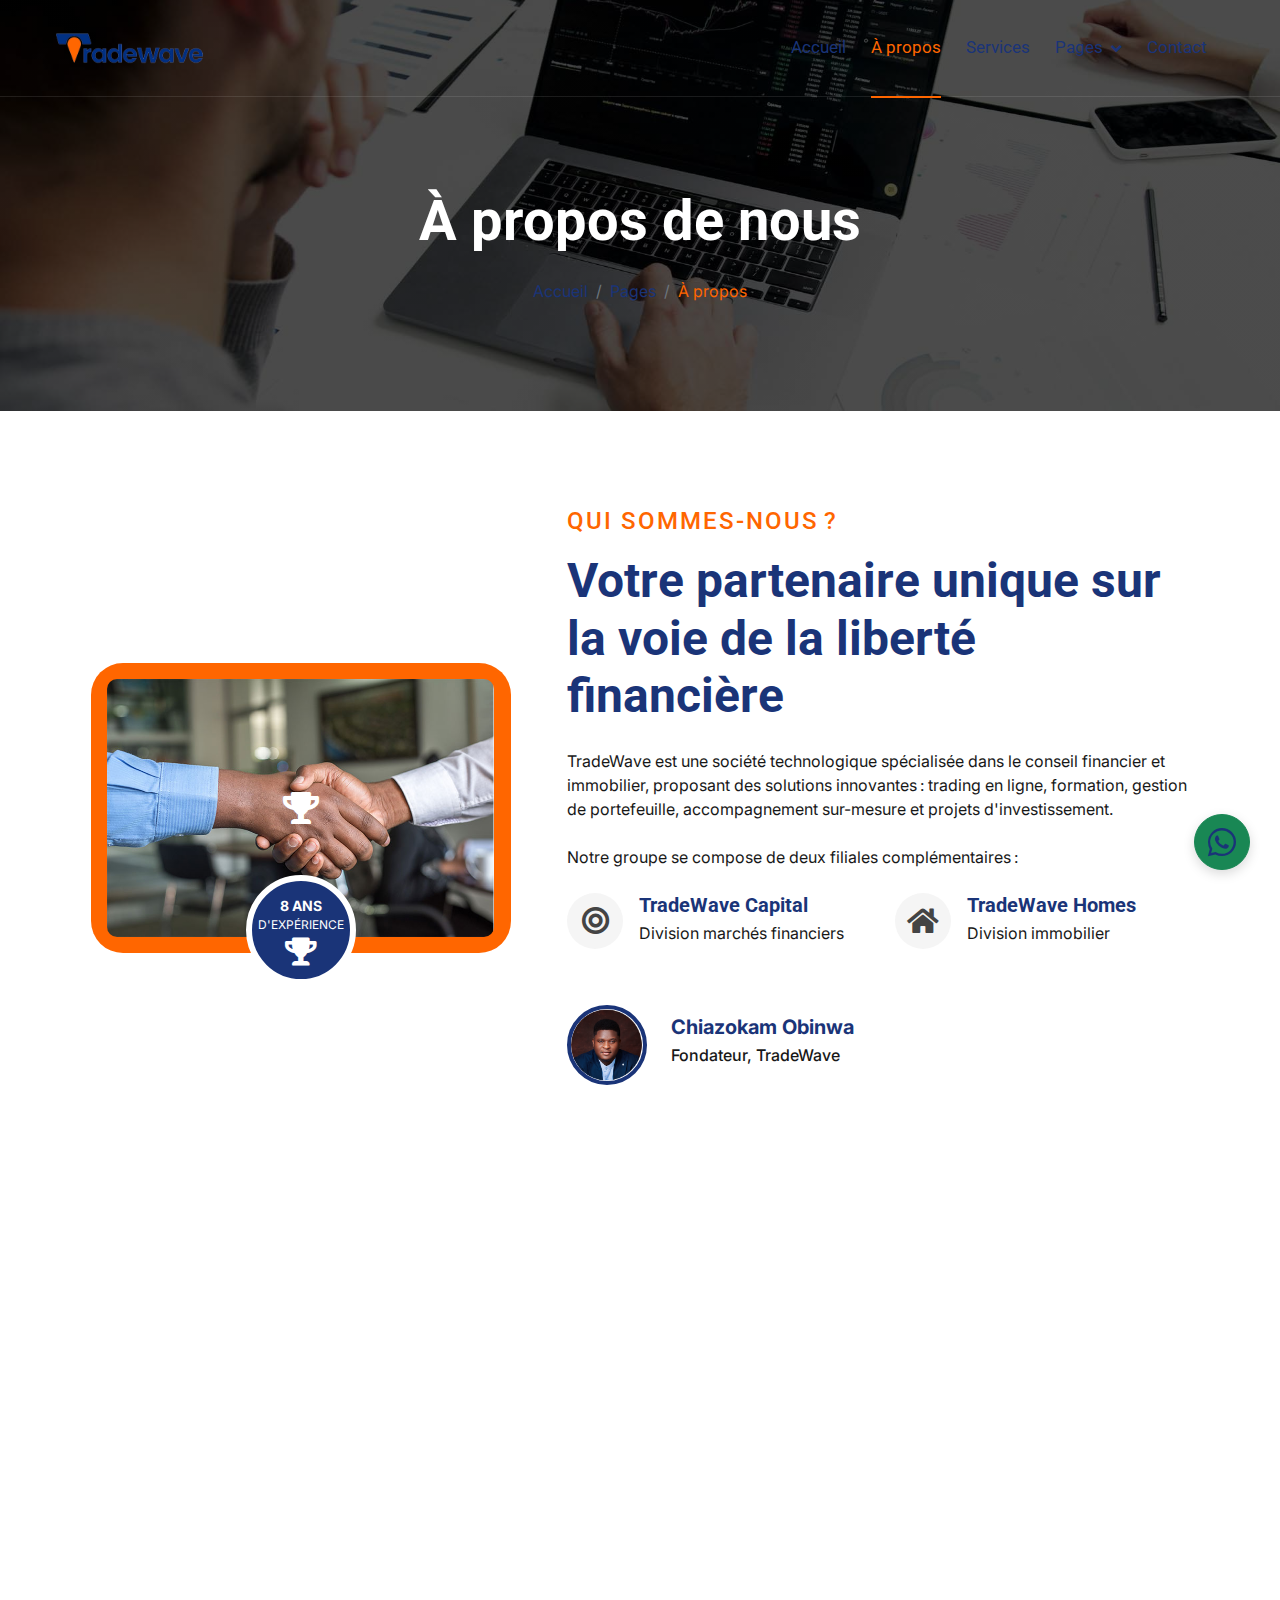
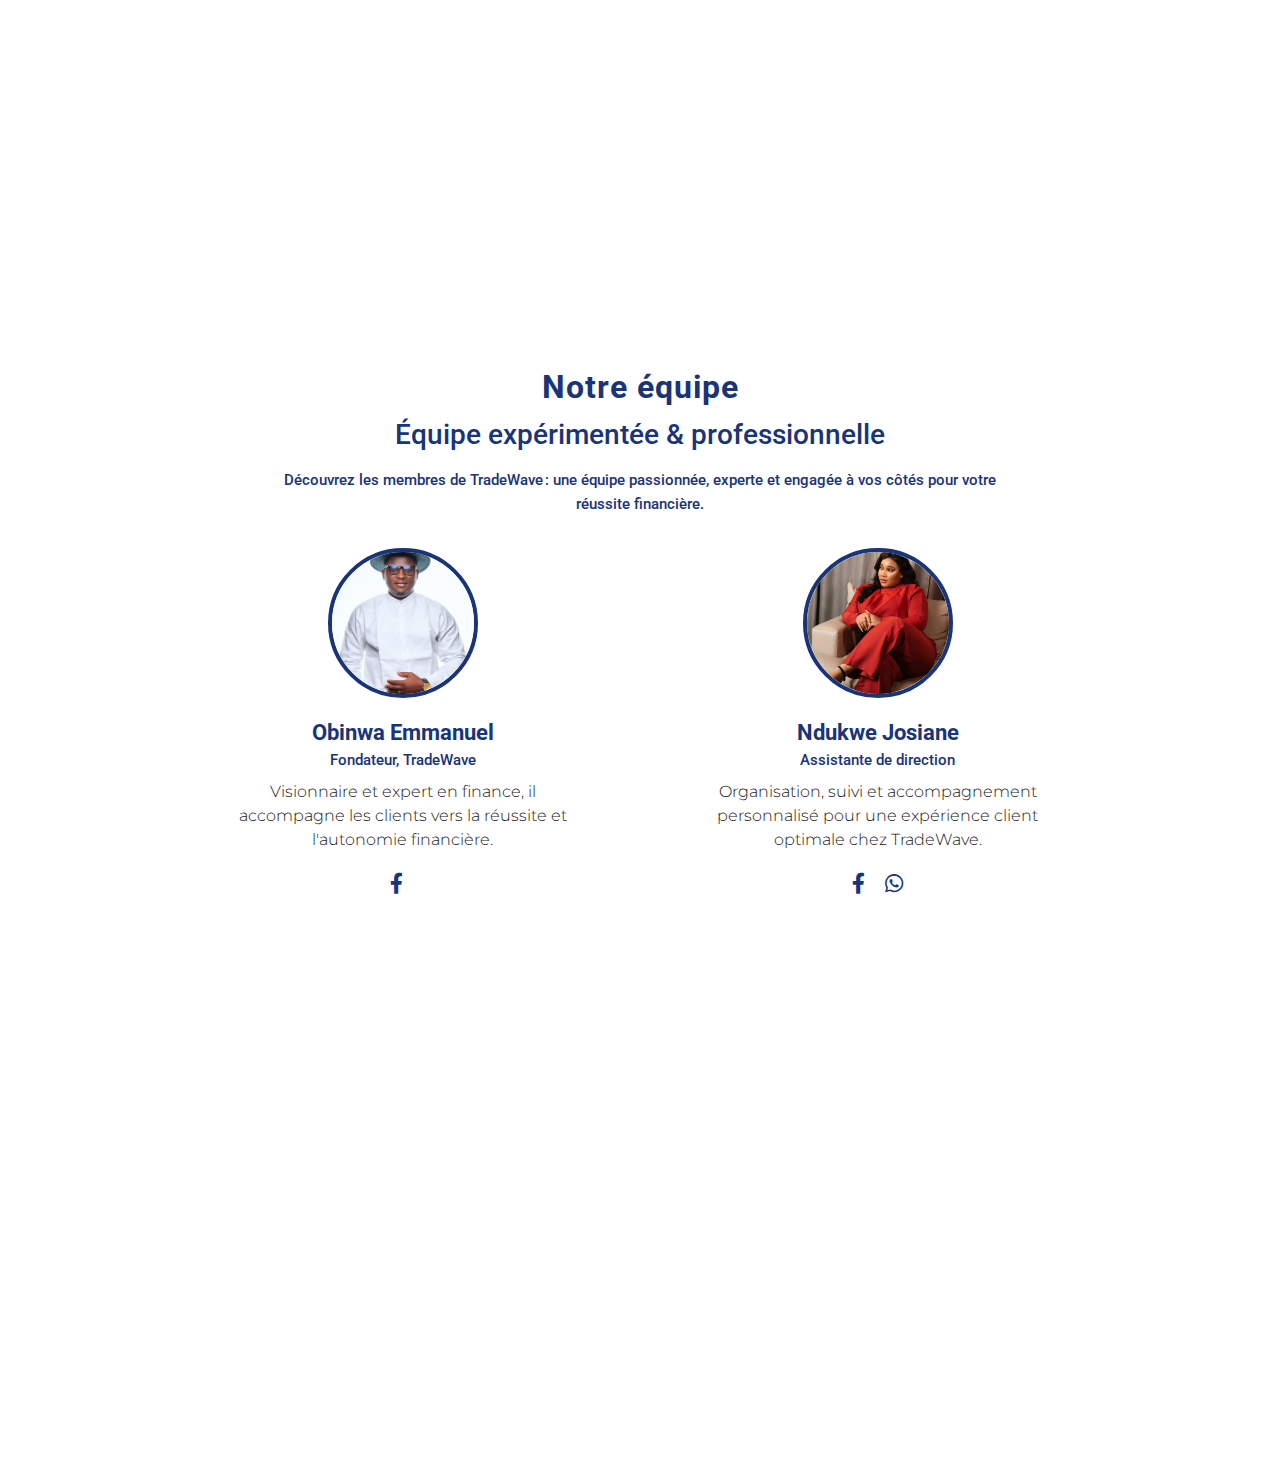
<file: about.html>
<!DOCTYPE html>
<html lang="fr">

    <head>
        <meta charset="utf-8">
        <title>À propos - TradeWave</title>
        <meta content="width=device-width, initial-scale=1.0" name="viewport">
        <meta content="" name="keywords">
        <meta content="" name="description">

        <!-- Google Web Fonts -->
        <link rel="preconnect" href="https://fonts.googleapis.com">
        <link rel="preconnect" href="https://fonts.gstatic.com" crossorigin>
        <link href="https://fonts.googleapis.com/css2?family=Inter:wght@100..900&family=Roboto:wght@400;500;700;900&display=swap" rel="stylesheet"> 

        <!-- Icon Font Stylesheet -->
        <link rel="stylesheet" href="https://use.fontawesome.com/releases/v5.15.4/css/all.css"/>
        <link href="https://cdn.jsdelivr.net/npm/bootstrap-icons@1.4.1/font/bootstrap-icons.css" rel="stylesheet">

        <!-- Libraries Stylesheet -->
        <link href="lib/animate/animate.min.css" rel="stylesheet">
        <link href="lib/lightbox/css/lightbox.min.css" rel="stylesheet">
        <link href="lib/owlcarousel/assets/owl.carousel.min.css" rel="stylesheet">


        <!-- Customized Bootstrap Stylesheet -->
        <link href="css/bootstrap.min.css" rel="stylesheet">

        <!-- Template Stylesheet -->
        <link href="css/style.css" rel="stylesheet">

        <link rel="icon" type="image/png" sizes="200x" href="img/favicon.png">
    </head>

    <body>

        <!-- Spinner Start -->
        <div id="spinner" class="show bg-white position-fixed translate-middle w-100 vh-100 top-50 start-50 d-flex align-items-center justify-content-center" style="z-index: 9999;">
            <div class="custom-loader">
                <svg width="64px" height="48px">
                    <polyline points="0.157 23.954, 14 23.954, 21.843 48, 43 0, 50 24, 64 24" id="back" />
                    <polyline points="0.157 23.954, 14 23.954, 21.843 48, 43 0, 50 24, 64 24" id="front" />
                </svg>
            </div>
        </div>
        <style>
            .custom-loader svg polyline {
                fill: none;
                stroke-width: 3;
                stroke-linecap: round;
                stroke-linejoin: round;
            }
            .custom-loader svg polyline#back {
                stroke: #ff4d5033;
            }
            .custom-loader svg polyline#front {
                stroke: #ff4d4f;
                stroke-dasharray: 48, 144;
                stroke-dashoffset: 192;
                animation: dash_682 1.4s linear infinite;
            }
            @keyframes dash_682 {
                72.5% { opacity: 0; }
                to { stroke-dashoffset: 0; }
            }
        </style>
        <!-- Spinner End -->


        <!-- Navbar & Hero Start -->
        <div class="container-fluid position-relative p-0">
            <nav class="navbar navbar-expand-lg navbar-light px-4 px-lg-5 py-3 py-lg-0">
                <a href="index.html" class="navbar-brand p-0">
                    <img src="img/log4.png" alt="Logo TradeWave" style="height:48px;">
                </a>
                <button class="navbar-toggler" type="button" data-bs-toggle="collapse" data-bs-target="#navbarCollapse">
                    <span class="fa fa-bars"></span>
                </button>
                <div class="collapse navbar-collapse" id="navbarCollapse">
                    <div class="navbar-nav ms-auto py-0">
                        <a href="index.html" class="nav-item nav-link">Accueil</a>
                        <a href="about.html" class="nav-item nav-link active">À propos</a>
                        <a href="service.html" class="nav-item nav-link">Services</a>
                        <div class="nav-item dropdown">
                            <a href="#" class="nav-link" data-bs-toggle="dropdown">
                                <span class="dropdown-toggle">Pages</span>
                            </a>
                            <div class="dropdown-menu m-0">
                                <a href="testimonial.html" class="dropdown-item">Témoignages</a>
                            </div>
                        </div>
                        <a href="contact.html" class="nav-item nav-link">Contact</a>
                    </div>
                </div>
            </nav>

            <!-- Header Start -->
            <div class="container-fluid bg-breadcrumb">
                <div class="container text-center py-5" style="max-width: 900px;">
                    <h4 class="text-white display-4 mb-4 wow fadeInDown" data-wow-delay="0.1s">À propos de nous</h4>
                    <ol class="breadcrumb d-flex justify-content-center mb-0 wow fadeInDown" data-wow-delay="0.3s">
                        <li class="breadcrumb-item"><a href="index.html">Accueil</a></li>
                        <li class="breadcrumb-item"><a href="#">Pages</a></li>
                        <li class="breadcrumb-item active text-primary">À propos</li>
                    </ol>    
                </div>
            </div>
            <!-- Header End -->
        </div>
        <!-- Navbar & Hero End -->


        <div class="container-fluid about py-5">
            <div class="container py-5">
                <div class="row g-5 align-items-center">
                    <div class="col-xl-5 wow fadeInLeft" data-wow-delay="0.2s">
                        <div class="position-relative">
                            <div style="background: #FF6600; border-radius: 32px; width: 100%; max-width: 420px; margin: auto; padding: 16px; position: relative;">
                                <img src="img/about_img01.jpg" class="img-fluid rounded" alt="Poignée de main TradeWave" style="border-radius: 24px;">
                                <div style="position: absolute; bottom: -32px; left: 50%; transform: translateX(-50%); background: #1A3478; color: #fff; border-radius: 50%; width: 110px; height: 110px; display: flex; flex-direction: column; align-items: center; justify-content: center; border: 6px solid #fff;">
                                    <span style="font-size: 14px; font-weight: 700;">8 ANS</span>
                                    <span style="font-size: 12px;">D'EXPÉRIENCE</span>
                                    <i class="fas fa-trophy" style="color: #FF6600; font-size: 28px; margin-top: 4px;"></i>
                                </div>
                                <span class="svg-coupe-center"><i class="fas fa-trophy"></i></span>
                            </div>
                        </div>
                    </div>
                    <div class="col-xl-7 wow fadeInRight" data-wow-delay="0.2s">
                        <h4 class="text-primary text-uppercase mb-3" style="letter-spacing: 2px;">Qui sommes-nous ?</h4>
                        <h1 class="display-5 mb-4 fw-bold">Votre partenaire unique sur la voie de la liberté financière</h1>
                        <p class="mb-4">TradeWave est une société technologique spécialisée dans le conseil financier et immobilier, proposant des solutions innovantes : trading en ligne, formation, gestion de portefeuille, accompagnement sur-mesure et projets d'investissement.</p>
                        <p class="mb-4">Notre groupe se compose de deux filiales complémentaires :</p>
                        <div class="row mb-4">
                            <div class="col-md-6 d-flex align-items-start mb-2">
                                <div class="bg-light rounded-circle d-flex align-items-center justify-content-center me-3" style="width:56px; height:56px;">
                                    <i class="fas fa-bullseye" style="color:#FF6600; font-size: 28px;"></i>
                                </div>
                                <div>
                                    <h5 class="mb-1 fw-bold">TradeWave Capital</h5>
                                    <p class="mb-0">Division marchés financiers</p>
                                </div>
                            </div>
                            <div class="col-md-6 d-flex align-items-start mb-2">
                                <div class="bg-light rounded-circle d-flex align-items-center justify-content-center me-3" style="width:56px; height:56px;">
                                    <i class="fas fa-home" style="color:#FF6600; font-size: 28px;"></i>
                                </div>
                                <div>
                                    <h5 class="mb-1 fw-bold">TradeWave Homes</h5>
                                    <p class="mb-0">Division immobilier</p>
                                </div>
                            </div>
                        <div class="d-flex align-items-center mt-5">
                            <img src="img/author_img.png" alt="Chiazokam Obinwa" class="rounded-circle" style="width: 80px; height: 80px; object-fit: cover; border: 4px solid #1A3478;">
                            <div class="ms-4">
                                <h5 class="mb-1 fw-bold" style="font-family: 'Inter', sans-serif;">Chiazokam Obinwa</h5>
                                <p class="mb-2" style="color: #1A3478; font-weight: 500;">Fondateur, TradeWave</p>
                            </div>
                        </div>
                </div>
            </div>
        </div>
        </div>
    </div>
        <!-- About End -->
 <!-- Features Start -->
 <div class="container-fluid feature pb-5">
    <div class="container pb-5">
        <div class="text-center mx-auto pb-5 wow fadeInUp" data-wow-delay="0.2s" style="max-width: 800px;">
            <h4 class="text-primary">Nos atouts</h4>
            <h1 class="display-5 mb-4">TradeWave : expertise, innovation et accompagnement</h1>
            <p class="mb-0">Notre équipe met à votre disposition des outils performants, une pédagogie accessible et un accompagnement personnalisé pour maximiser vos chances de réussite sur les marchés financiers.</p>
        </div>
        <div class="row g-4">
            <div class="col-md-6 col-lg-6 col-xl-3 wow fadeInUp" data-wow-delay="0.2s">
                <div class="feature-item p-4">
                    <div class="feature-icon p-4 mb-4">
                        <i class="fas fa-chart-line fa-4x text-primary"></i>
                    </div>
                    <h4>Expertise reconnue</h4>
                    <p class="mb-4">Des années d'expérience et des résultats concrets au service de votre réussite.</p>
                </div>
            </div>
            <div class="col-md-6 col-lg-6 col-xl-3 wow fadeInUp" data-wow-delay="0.4s">
                <div class="feature-item p-4">
                    <div class="feature-icon p-4 mb-4">
                        <i class="fas fa-university fa-4x text-primary"></i>
                    </div>
                    <h4>Sécurité & transparence</h4>
                    <p class="mb-4">Des méthodes éprouvées et une transparence totale sur nos stratégies et résultats.</p>
                </div>
            </div>
            <div class="col-md-6 col-lg-6 col-xl-3 wow fadeInUp" data-wow-delay="0.6s">
                <div class="feature-item p-4">
                    <div class="feature-icon p-4 mb-4">
                        <i class="fas fa-file-alt fa-4x text-primary"></i>
                    </div>
                    <h4>Pédagogie accessible</h4>
                    <p class="mb-4">Des contenus clairs, progressifs et adaptés à tous les niveaux.</p>
                </div>
            </div>
            <div class="col-md-6 col-lg-6 col-xl-3 wow fadeInUp" data-wow-delay="0.8s">
                <div class="feature-item p-4">
                    <div class="feature-icon p-4 mb-4">
                        <i class="fas fa-hand-holding-usd fa-4x text-primary"></i>
                    </div>
                    <h4>Accompagnement personnalisé</h4>
                    <p class="mb-4">Un suivi individuel pour vous aider à progresser et à atteindre vos objectifs.</p>
                </div>
            </div>
        </div>
    </div>
</div>
<!-- Features End -->
  <!-- Team Start -->
  <div class="py-5 team4">
    <div class="container">
        <div class="row justify-content-center mb-4">
            <div class="col-md-8 text-center">
                <h2 style="color:#ff6600;font-weight:700;letter-spacing:1px;margin-bottom:0.7rem;">Notre équipe</h2>
                <h3 class="mb-3">Équipe expérimentée & professionnelle</h3>
                <h6 class="subtitle">Découvrez les membres de TradeWave : une équipe passionnée, experte et engagée à vos côtés pour votre réussite financière.</h6>
        </div>
                    </div>
        <div class="row justify-content-center align-items-start text-center">
            <!-- Profil 1 -->
            <div class="col-lg-5 mb-4 d-flex flex-column align-items-center">
                <img src="img/pdg.jpg" alt="Chiazokam Obinwa" class="img-fluid rounded-circle mb-3" style="width:150px;height:150px;object-fit:cover;border:4px solid #1A3478;" />
                <h4 class="mt-2 mb-1" style="color:#1A3478;font-weight:700;"> Obinwa Emmanuel</h4>
                <h6 class="subtitle mb-2" style="color:#1A3478;">Fondateur, TradeWave</h6>
                <p class="mb-3" style="max-width:350px;margin:auto;">Visionnaire et expert en finance, il accompagne les clients vers la réussite et l'autonomie financière.</p>
                <ul class="list-inline mb-0">
                    <li class="list-inline-item">
                        <a href="https://www.facebook.com/profile.php?id=61577621305080" target="_blank" class="text-decoration-none d-block px-1" title="Facebook"><i class="fab fa-facebook-f"></i></a>
                    </li>
                    <li class="list-inline-item">
                    </li>
                </ul>
                    </div>
            <!-- Profil 2 -->
            <div class="col-lg-5 mb-4 d-flex flex-column align-items-center">
                <img src="img/assistante.jpg" alt="Assistante de direction" class="img-fluid rounded-circle mb-3" style="width:150px;height:150px;object-fit:cover;border:4px solid #1A3478;" />
                <h4 class="mt-2 mb-1" style="color:#1A3478;font-weight:700;">Ndukwe Josiane</h4>
                <h6 class="subtitle mb-2" style="color:#1A3478;">Assistante de direction</h6>
                <p class="mb-3" style="max-width:350px;margin:auto;">Organisation, suivi et accompagnement personnalisé pour une expérience client optimale chez TradeWave.</p>
                <ul class="list-inline mb-0">
                    <li class="list-inline-item">
                        <a href="https://www.facebook.com/profile.php?id=61577621305080" target="_blank" class="text-decoration-none d-block px-1" title="Facebook"><i class="fab fa-facebook-f"></i></a>
                    </li>
                    <li class="list-inline-item">
                        <a href="https://wa.me/237683135644" target="_blank" class="text-decoration-none d-block px-1" title="WhatsApp"><i class="fab fa-whatsapp"></i></a>
                    </li>
                </ul>
                    </div>
                </div>
            </div>
                    </div>
<style>
@import url('https://fonts.googleapis.com/css?family=Montserrat:300,500');
.team4 {
    font-family: "Montserrat", sans-serif;
    color: #8d97ad;
    font-weight: 300;
}
.team4 h1, .team4 h2, .team4 h3, .team4 h4, .team4 h5, .team4 h6 {
    color: #1A3478;
}
.team4 .font-weight-medium {
    font-weight: 500;
}
.team4 h5, .team4 h4 {
    line-height: 22px;
    font-size: 22px;
}
.team4 .subtitle {
    color: #8d97ad;
    line-height: 24px;
    font-size: 15px;
}
.team4 ul li a {
    color: #1A3478;
    padding-right: 15px;
    transition: 0.1s ease-in;
    font-size: 1.3rem;
}
.team4 ul li a:hover {
    transform: translate3d(0px, -5px, 0px);
    color: #ff4d4f;
}
</style>
<!-- Team End -->

         <!-- Footer Start -->
         <div class="container-fluid footer py-5 wow fadeIn" data-wow-delay="0.2s">
            <div class="container py-5 border-start-0 border-end-0" style="border: 1px solid; border-color: rgb(255, 255, 255, 0.08);">
                <div class="row g-5">
                    <div class="col-md-6 col-lg-6 col-xl-4">
                        <div class="footer-item">
                            <a href="index.html" class="p-0">
                                <img src="img/log4.png" alt="Logo TradeWave" style="height:48px;">
                            </a>
                            <p class="mb-4">TradeWave, votre partenaire pour investir et progresser sur les marchés financiers. Rejoignez notre communauté et bénéficiez d'un accompagnement sur-mesure.</p>
                            <div class="d-flex">
                                <a href="#" class="bg-primary d-flex rounded align-items-center py-2 px-3 me-2">
                                    <i class="fas fa-apple-alt text-white"></i>
                                    <div class="ms-3">
                                        <small class="text-white">Disponible sur</small>
                                        <h6 class="text-white">App Store</h6>
                                    </div>
                                </a>
                                <a href="#" class="bg-dark d-flex rounded align-items-center py-2 px-3 ms-2">
                                    <i class="fas fa-play text-primary"></i>
                                    <div class="ms-3">
                                        <small class="text-white">Disponible sur</small>
                                        <h6 class="text-white">Google Play</h6>
                                    </div>
                                </a>
                            </div>
                        </div>
                    </div>
                    <div class="col-md-6 col-lg-6 col-xl-2 ">
                        <div class="footer-item">            
                            <h4 class="mb-4">Liens rapides</h4>
                            <a href="about.html" class="text-black"><i class="fas fa-angle-right me-2"></i> À propos</a>
                            <a href="service.html" class="text-black"><i class="fas fa-angle-right me-2"></i> Services</a>
                            <a href="FAQ.html" class="text-black"><i class="fas fa-angle-right me-2"></i> Faq</a>
                            <a href="contact.html" class="text-black"><i class="fas fa-angle-right me-2"></i> Contact</a>
                        </div>
                    </div>
                    <div class="col-md-6 col-lg-6 col-xl-3">
                        <div class="footer-item"></div>
                        <h4 class="mb-4">Support</h4>
                        <div class="d-flex align-items-center">
                            <p class="text-black mb-0">Politique de confidentialité</p>
                        </div><br>
                        <div class="d-flex align-items-center">
                            <p class="text-black mb-0">Conditions générales</p>
                        </div><br>
                        <div class="d-flex align-items-center">
                            <p class="text-black mb-0">Mentions légales</p>
                        </div><br>
                        <div class="d-flex align-items-center mb-4">
                            <p class="text-black mb-0">FAQ</p>
                        </div>
                        <div class="d-flex align-items-center mb-4">
                            <p class="text-black mb-0">Aide</p>
                        </div>
                    </div>
                    <div class="col-md-6 col-lg-6 col-xl-3">
                        <div class="footer-item">
                            <h4 class="mb-4">Contact</h4>
                            <div class="d-flex align-items-center">
                                <i class="fas fa-map-marker-alt text-primary me-3"></i>
                                <p class="text-black mb-0">Cameroun, Limbe</p>
                            </div>
                            <div class="d-flex align-items-center">
                                <i class="fas fa-envelope text-primary me-3"></i>
                                <p class="text-black mb-0">tradewave10@gmail.com</p>
                            </div>
                            <div class="d-flex align-items-center">
                                <i class="fa fa-phone-alt text-primary me-3"></i>
                                <p class="text-black mb-0">(+237) 683 13 56 44</p>
                            </div>
                            <div class="d-flex align-items-center mb-4">
                                <i class="fab fa-firefox-browser text-primary me-3"></i>
                                <p class="text-black mb-0">www.tradewave.com</p>
                            </div>
                            <div class="d-flex">
                                <a href="https://www.facebook.com/profile.php?id=61577621305080" class="btn btn-primary btn-sm-square rounded-circle me-3" target="_blank"><i class="fab fa-facebook-f text-white"></i></a>
                                <a href="https://wa.me/237683135644" class="btn btn-primary btn-sm-square rounded-circle me-3" target="_blank"><i class="fab fa-whatsapp text-white"></i></a>
                            </div>
                        </div>
                    </div>
                </div>
            </div>
        </div>
        <!-- Footer End -->
        <!-- Bouton WhatsApp flottant -->
        <a href="https://wa.me/237683135644" target="_blank" class="btn btn-success btn-lg-square rounded-circle whatsapp-float" style="position: fixed; bottom: 30px; right: 30px; z-index: 9999; box-shadow: 0 4px 12px rgba(0,0,0,0.15);">
            <i class="fab fa-whatsapp" style="font-size: 2rem;"></i>
        </a>
        <!-- CSS additionnel si besoin -->
        <style>
        .whatsapp-float:hover {
            background: #25d366 !important;
            color: #fff !important;
            transform: scale(1.08);
            transition: all 0.2s;
        }
        </style>

        
        <!-- JavaScript Libraries -->
        <script src="https://ajax.googleapis.com/ajax/libs/jquery/3.6.4/jquery.min.js"></script>
        <script src="https://cdn.jsdelivr.net/npm/bootstrap@5.0.0/dist/js/bootstrap.bundle.min.js"></script>
        <script src="lib/wow/wow.min.js"></script>
        <script src="lib/easing/easing.min.js"></script>
        <script src="lib/waypoints/waypoints.min.js"></script>
        <script src="lib/counterup/counterup.min.js"></script>
        <script src="lib/lightbox/js/lightbox.min.js"></script>
        <script src="lib/owlcarousel/owl.carousel.min.js"></script>
        

        <!-- Template Javascript -->
        <script src="js/main.js"></script>
    </body>

</html>
</file>
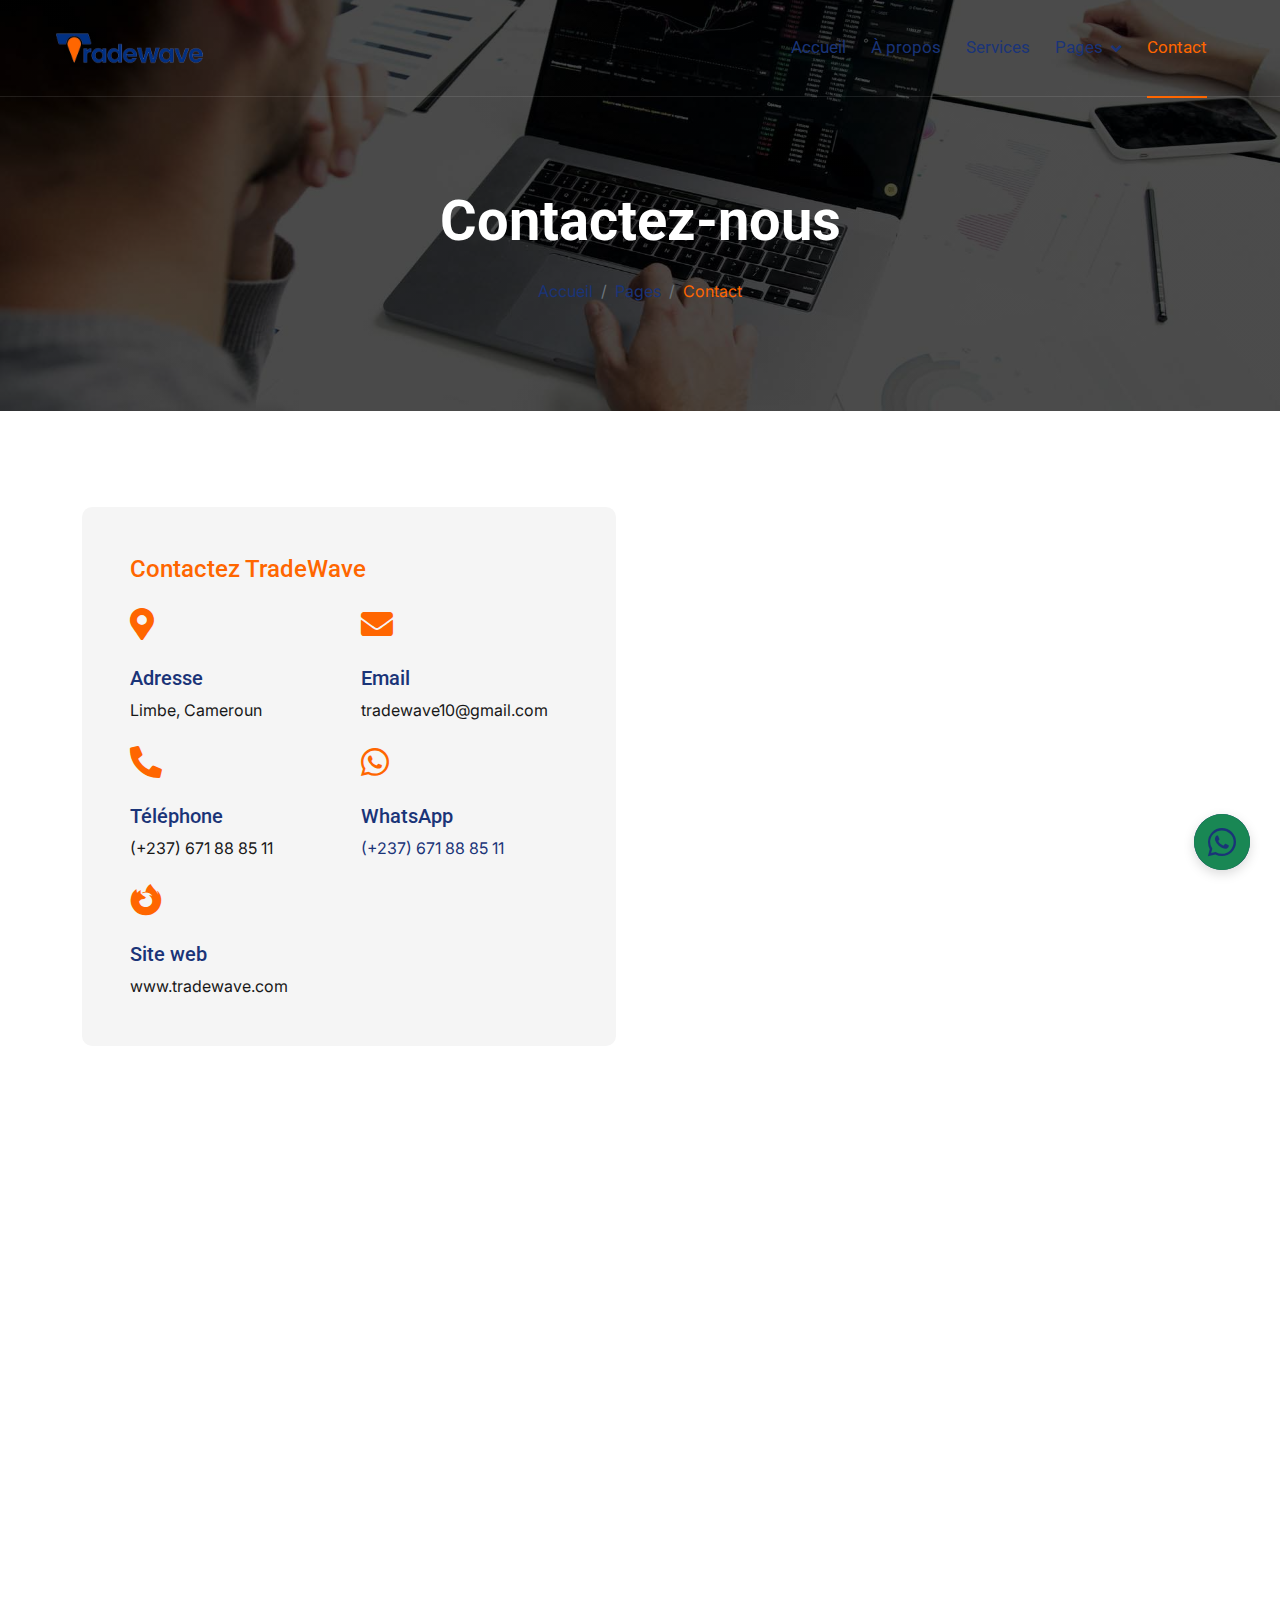
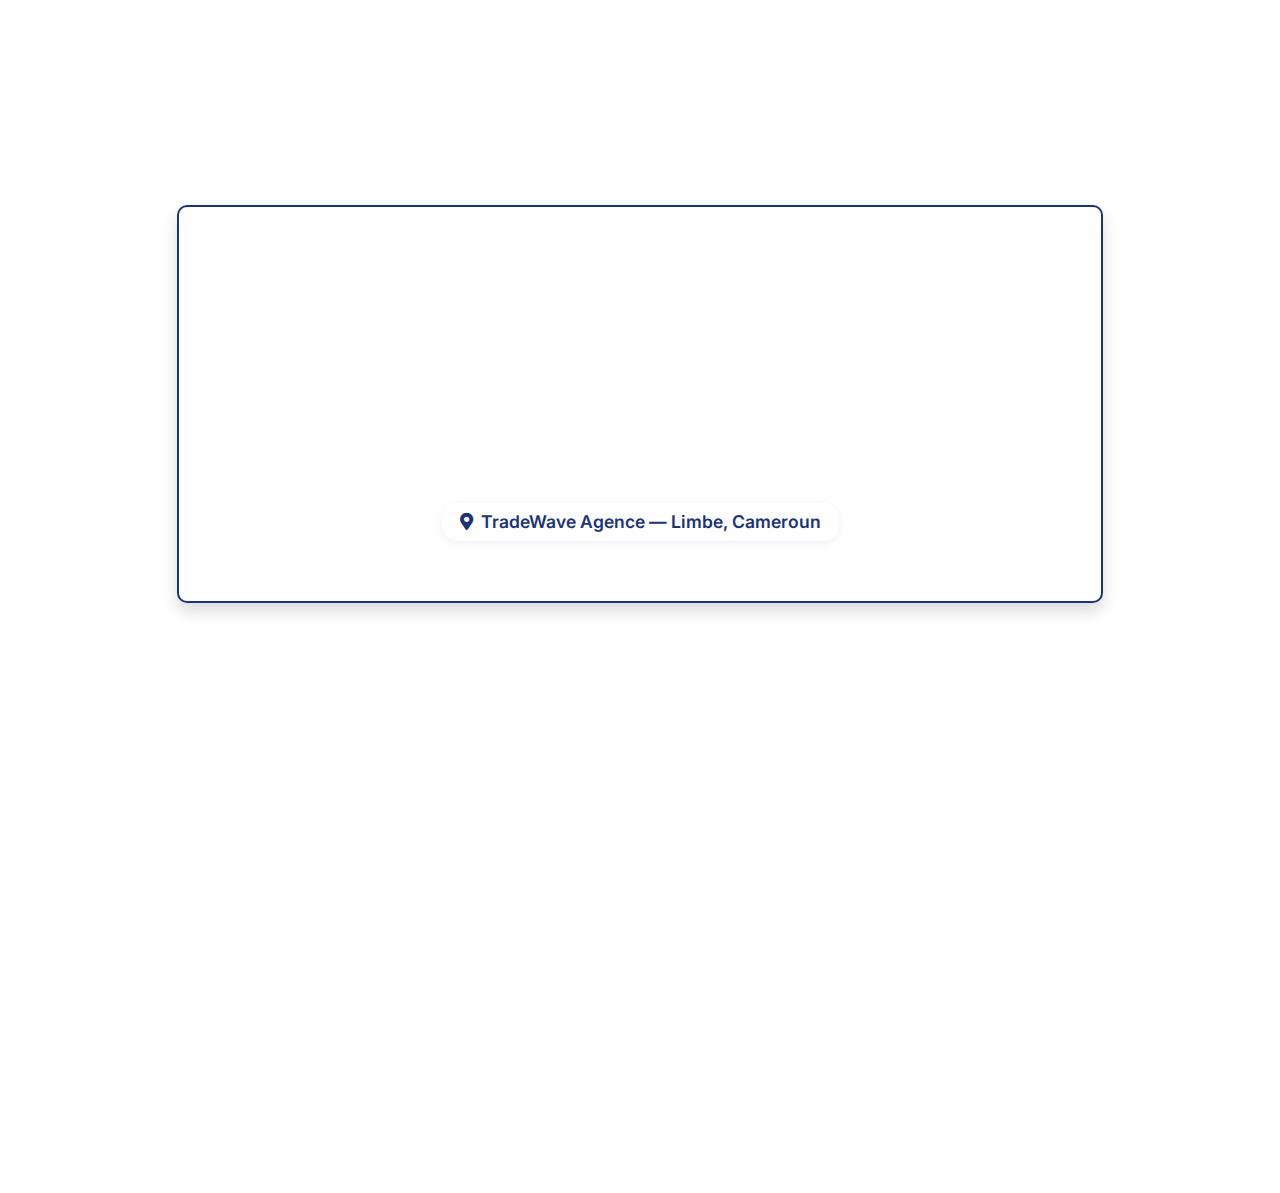
<file: contact.html>
<!DOCTYPE html>
<html lang="fr">

    <head>
        <meta charset="utf-8">
        <title>Contact - TradeWave</title>
        <meta content="width=device-width, initial-scale=1.0" name="viewport">
        <meta content="" name="keywords">
        <meta content="" name="description">

        <!-- Google Web Fonts -->
        <link rel="preconnect" href="https://fonts.googleapis.com">
        <link rel="preconnect" href="https://fonts.gstatic.com" crossorigin>
        <link href="https://fonts.googleapis.com/css2?family=Inter:wght@100..900&family=Roboto:wght@400;500;700;900&display=swap" rel="stylesheet"> 

        <!-- Icon Font Stylesheet -->
        <link rel="stylesheet" href="https://use.fontawesome.com/releases/v5.15.4/css/all.css"/>
        <link href="https://cdn.jsdelivr.net/npm/bootstrap-icons@1.4.1/font/bootstrap-icons.css" rel="stylesheet">

        <!-- Libraries Stylesheet -->
        <link href="lib/animate/animate.min.css" rel="stylesheet">
        <link href="lib/lightbox/css/lightbox.min.css" rel="stylesheet">
        <link href="lib/owlcarousel/assets/owl.carousel.min.css" rel="stylesheet">


        <!-- Customized Bootstrap Stylesheet -->
        <link href="css/bootstrap.min.css" rel="stylesheet">

        <!-- Template Stylesheet -->
        <link href="css/style.css" rel="stylesheet">

        <link rel="icon" type="image/png" sizes="200x" href="img/favicon.png">
    </head>

    <body>

        <!-- Spinner Start -->
        <div id="spinner" class="show bg-white position-fixed translate-middle w-100 vh-100 top-50 start-50 d-flex align-items-center justify-content-center" style="z-index: 9999;">
            <div class="custom-loader">
                <svg width="64px" height="48px">
                    <polyline points="0.157 23.954, 14 23.954, 21.843 48, 43 0, 50 24, 64 24" id="back" />
                    <polyline points="0.157 23.954, 14 23.954, 21.843 48, 43 0, 50 24, 64 24" id="front" />
                </svg>
            </div>
        </div>
        <style>
            .custom-loader svg polyline {
                fill: none;
                stroke-width: 3;
                stroke-linecap: round;
                stroke-linejoin: round;
            }
            .custom-loader svg polyline#back {
                stroke: #ff4d5033;
            }
            .custom-loader svg polyline#front {
                stroke: #ff4d4f;
                stroke-dasharray: 48, 144;
                stroke-dashoffset: 192;
                animation: dash_682 1.4s linear infinite;
            }
            @keyframes dash_682 {
                72.5% { opacity: 0; }
                to { stroke-dashoffset: 0; }
            }
        </style>
        <!-- Spinner End -->

        <!-- Topbar End -->

        <!-- Navbar & Hero Start -->
        <div class="container-fluid position-relative p-0">
            <nav class="navbar navbar-expand-lg navbar-light px-4 px-lg-5 py-3 py-lg-0">
                <a href="index.html" class="navbar-brand p-0">
                    <img src="img/log4.png" alt="Logo TradeWave" style="height:48px;">
                </a>
                <button class="navbar-toggler" type="button" data-bs-toggle="collapse" data-bs-target="#navbarCollapse">
                    <span class="fa fa-bars"></span>
                </button>
                <div class="collapse navbar-collapse" id="navbarCollapse">
                    <div class="navbar-nav ms-auto py-0">
                        <a href="index.html" class="nav-item nav-link">Accueil</a>
                        <a href="about.html" class="nav-item nav-link">À propos</a>
                        <a href="service.html" class="nav-item nav-link">Services</a>
                        <div class="nav-item dropdown">
                            <a href="#" class="nav-link" data-bs-toggle="dropdown">
                                <span class="dropdown-toggle">Pages</span>
                            </a>
                            <div class="dropdown-menu m-0">
                                <a href="testimonial.html" class="dropdown-item">Témoignages</a>
                            </div>
                        </div>
                        <a href="contact.html" class="nav-item nav-link active">Contact</a>
                    </div>
                </div>
            </nav>

            <!-- Header Start -->
            <div class="container-fluid bg-breadcrumb">
                <div class="container text-center py-5" style="max-width: 900px;">
                    <h4 class="text-white display-4 mb-4 wow fadeInDown" data-wow-delay="0.1s">Contactez-nous</h4>
                    <ol class="breadcrumb d-flex justify-content-center mb-0 wow fadeInDown" data-wow-delay="0.3s">
                        <li class="breadcrumb-item"><a href="index.html">Accueil</a></li>
                        <li class="breadcrumb-item"><a href="#">Pages</a></li>
                        <li class="breadcrumb-item active text-primary">Contact</li>
                    </ol>    
                </div>
            </div>
            <!-- Header End -->
        </div>
        <!-- Navbar & Hero End -->

        <!-- Contact Start -->
        <div class="container-fluid contact py-5">
            <div class="container py-5">
                <div class="row g-5">
                    <div class="col-xl-6">
                        <div class="wow fadeInUp" data-wow-delay="0.2s">
                            <div class="bg-light rounded p-5 mb-5">
                                <h4 class="text-primary mb-4">Contactez TradeWave</h4>
                                <div class="row g-4">
                                    <div class="col-md-6">
                                        <div class="contact-add-item">
                                            <div class="contact-icon text-primary mb-4">
                                                <i class="fas fa-map-marker-alt fa-2x"></i>
                                            </div>
                                            <h5 class="mb-2">Adresse</h5>
                                            <p class="mb-0">Limbe, Cameroun</p>
                                        </div>
                                    </div>
                                    <div class="col-md-6">
                                        <div class="contact-add-item">
                                            <div class="contact-icon text-primary mb-4">
                                                <i class="fas fa-envelope fa-2x"></i>
                                            </div>
                                            <h5 class="mb-2">Email</h5>
                                            <p class="mb-0">tradewave10@gmail.com</p>
                                        </div>
                                    </div>
                                    <div class="col-md-6">
                                        <div class="contact-add-item">
                                            <div class="contact-icon text-primary mb-4">
                                                <i class="fa fa-phone-alt fa-2x"></i>
                                            </div>
                                            <h5 class="mb-2">Téléphone</h5>
                                            <p class="mb-0">(+237) 671 88 85 11</p>
                                        </div>
                                    </div>
                                    <div class="col-md-6">
                                        <div class="contact-add-item">
                                            <div class="contact-icon text-primary mb-4">
                                                <i class="fab fa-whatsapp fa-2x"></i>
                                            </div>
                                            <h5 class="mb-2">WhatsApp</h5>
                                            <p class="mb-0"><a href="https://wa.me/237671888511" target="_blank">(+237) 671 88 85 11</a></p>
                                        </div>
                                    </div>
                                    <div class="col-md-6">
                                        <div class="contact-add-item">
                                            <div class="contact-icon text-primary mb-4">
                                                <i class="fab fa-firefox-browser fa-2x"></i>
                                            </div>
                                            <h5 class="mb-2">Site web</h5>
                                            <p class="mb-0">www.tradewave.com</p>
                                        </div>
                                    </div>
                                </div>
                            </div>
                            <div class="bg-light p-5 rounded h-100 wow fadeInUp" data-wow-delay="0.2s">
                                <h4 class="text-primary">Envoyez-nous un message</h4>
                                <p class="mb-4">Remplissez le formulaire ci-dessous pour toute question, demande d'information ou prise de rendez-vous. Notre équipe à Limbe, Cameroun, vous répondra dans les meilleurs délais.</p>
                                <form>
                                    <div class="row g-3">
                                        <div class="col-md-6">
                                            <input type="text" class="form-control" placeholder="Votre nom" required>
                                        </div>
                                        <div class="col-md-6">
                                            <input type="email" class="form-control" placeholder="Votre email" required>
                                        </div>
                                        <div class="col-12">
                                            <input type="text" class="form-control" placeholder="Sujet" required>
                                        </div>
                                        <div class="col-12">
                                            <textarea class="form-control" rows="5" placeholder="Votre message" required></textarea>
                                        </div>
                                        <div class="col-12 text-center">
                                            <button class="btn btn-primary rounded-pill py-3 px-5" type="submit">Envoyer le message</button>
                                        </div>
                                    </div>
                                </form>
                            </div>
                        </div>
                    </div>
                    <div class="col-xl-6 wow fadeInRight" data-wow-delay="0.2s">
                        <div class="rounded h-100">
                            <!-- Je supprime l'iframe Google Maps New York (lignes 189-191) pour ne garder que la carte de Limbe, Cameroun. -->
                        </div>
                    </div>
                </div>
            </div>
        </div>
        <!-- Contact End -->

        <!-- Carte de localisation TradeWave Limbe avec marqueur (placée en bas) -->
        <div class="container my-5">
            <div class="row justify-content-center">
                <div class="col-12 col-md-10">
                    <div class="rounded shadow overflow-hidden" style="border: 2px solid var(--primary);">
                        <iframe src="https://www.google.com/maps?q=4.0236,9.2065&hl=fr&z=16&output=embed" width="100%" height="350" style="border:0; min-height: 250px;" allowfullscreen="" loading="lazy" referrerpolicy="no-referrer-when-downgrade"></iframe>
                        <div style="position:relative;top:-60px;left:0;width:100%;text-align:center;pointer-events:none;">
                            <span style="background:rgba(255,255,255,0.85);padding:6px 18px;border-radius:16px;font-weight:600;color:var(--primary);font-size:1.1rem;box-shadow:0 2px 8px rgba(26,52,120,0.08);display:inline-block;">
                                <i class="fas fa-map-marker-alt text-accent me-2"></i>TradeWave Agence — Limbe, Cameroun
                            </span>
                        </div>
                    </div>
                </div>
            </div>
        </div>

        <!-- Footer Start -->
        <div class="container-fluid footer py-5 wow fadeIn" data-wow-delay="0.2s">
            <div class="container py-5 border-start-0 border-end-0" style="border: 1px solid; border-color: rgb(255, 255, 255, 0.08);">
                <div class="row g-5">
                    <div class="col-md-6 col-lg-6 col-xl-4">
                        <div class="footer-item">
                            <a href="index.html" class="p-0">
                                <img src="img/log4.png" alt="Logo TradeWave" style="height:48px;">
                            </a>
                            <p class="mb-4">TradeWave, votre partenaire pour investir et progresser sur les marchés financiers. Rejoignez notre communauté et bénéficiez d'un accompagnement sur-mesure.</p>
                            <div class="d-flex">
                                <a href="#" class="bg-primary d-flex rounded align-items-center py-2 px-3 me-2">
                                    <i class="fas fa-apple-alt text-white"></i>
                                    <div class="ms-3">
                                        <small class="text-white">Disponible sur</small>
                                        <h6 class="text-white">App Store</h6>
                                    </div>
                                </a>
                                <a href="#" class="bg-dark d-flex rounded align-items-center py-2 px-3 ms-2">
                                    <i class="fas fa-play text-primary"></i>
                                    <div class="ms-3">
                                        <small class="text-white">Disponible sur</small>
                                        <h6 class="text-white">Google Play</h6>
                                    </div>
                                </a>
                            </div>
                        </div>
                    </div>
                    <div class="col-md-6 col-lg-6 col-xl-2">
                        <div class="footer-item">
                            <h4 class="mb-4">Liens rapides</h4>
                            <a href="about.html" class="text-black"><i class="fas fa-angle-right me-2"></i> À propos</a>
                            <a href="service.html" class="text-black"><i class="fas fa-angle-right me-2"></i> Services</a>
                            <a href="FAQ.html" class="text-black"><i class="fas fa-angle-right me-2"></i> Faq</a>
                            <a href="contact.html" class="text-black"><i class="fas fa-angle-right me-2"></i> Contact</a>
                        </div>
                    </div>
                    <div class="col-md-6 col-lg-6 col-xl-3">
                        <div class="footer-item">
                            <h4 class="mb-4">Support</h4>
                            <div class="d-flex align-items-center">
                                <p class="text-black mb-0">Politique de confidentialité</p>
                            </div><br>
                            <div class="d-flex align-items-center">
                                <p class="text-black mb-0">Conditions générales</p>
                            </div><br>
                            <div class="d-flex align-items-center">
                                <p class="text-black mb-0">Mentions légales</p>
                            </div><br>
                            <div class="d-flex align-items-center mb-4">
                                <p class="text-black mb-0">FAQ</p>
                            </div>
                            <div class="d-flex align-items-center mb-4">
                                <p class="text-black mb-0">Aide</p>
                            </div>
                        </div>
                    </div>
                    <div class="col-md-6 col-lg-6 col-xl-3">
                        <div class="footer-item">
                            <h4 class="mb-4">Contact</h4>
                            <div class="d-flex align-items-center">
                                <i class="fas fa-map-marker-alt text-primary me-3"></i>
                                <p class="text-black mb-0">Cameroun, Limbe</p>
                            </div>
                            <div class="d-flex align-items-center">
                                <i class="fas fa-envelope text-primary me-3"></i>
                                <p class="text-black mb-0">tradewave10@gmail.com</p>
                            </div>
                            <div class="d-flex align-items-center">
                                <i class="fa fa-phone-alt text-primary me-3"></i>
                                <p class="text-black mb-0">(+237) 671 88 85 11</p>
                            </div>
                            <div class="d-flex align-items-center mb-4">
                                <i class="fab fa-firefox-browser text-primary me-3"></i>
                                <p class="text-black mb-0">www.tradewave.com</p>
                            </div>
                            <div class="d-flex">
                                <a class="btn btn-primary btn-sm-square rounded-circle me-3" href="https://www.facebook.com/profile.php?id=61577621305080"><i class="fab fa-facebook-f text-white"></i></a>
                                <a class="btn btn-primary btn-sm-square rounded-circle me-3" href="https://wa.me/237671888511"><i class="fab fa-whatsapp text-white"></i></a>
                            </div>
                        </div>
                    </div>
                </div>
            </div>
        </div>
        <!-- Footer End -->
        


        <!-- Back to Top -->
        <a href="#" class="btn btn-primary btn-lg-square rounded-circle back-to-top"><i class="fa fa-arrow-up"></i></a>   

        
        <!-- JavaScript Libraries -->
        <script src="https://ajax.googleapis.com/ajax/libs/jquery/3.6.4/jquery.min.js"></script>
        <script src="https://cdn.jsdelivr.net/npm/bootstrap@5.0.0/dist/js/bootstrap.bundle.min.js"></script>
        <script src="lib/wow/wow.min.js"></script>
        <script src="lib/easing/easing.min.js"></script>
        <script src="lib/waypoints/waypoints.min.js"></script>
        <script src="lib/counterup/counterup.min.js"></script>
        <script src="lib/lightbox/js/lightbox.min.js"></script>
        <script src="lib/owlcarousel/owl.carousel.min.js"></script>
        

        <!-- Template Javascript -->
        <script src="js/main.js"></script>

        <!-- Bouton WhatsApp flottant -->
        <a href="https://wa.me/237237671888511" target="_blank" class="btn btn-success btn-lg-square rounded-circle whatsapp-float" style="position: fixed; bottom: 30px; right: 30px; z-index: 9999; box-shadow: 0 4px 12px rgba(0,0,0,0.15);">
            <i class="fab fa-whatsapp" style="font-size: 2rem;"></i>
        </a>

        <!-- CSS additionnel si besoin -->
        <style>
        .whatsapp-float:hover {
            background: #25d366 !important;
            color: #fff !important;
            transform: scale(1.08);
            transition: all 0.2s;
        }
        </style>
    </body>

</html>
</file>
<file: css/style.css>
/* --- CHARTE GRAPHIQUE TRADEWAVE --- */
:root {
  --primary: #1A3478; /* Bleu du logo TradeWave */
  --primary-hover: #14285c;
  --accent: #FF6600;  /* Orange du logo TradeWave */
  --background: #fff;
  --text-main: #1A3478;
  --text-light: #444;
  --text-title: #181818;
  --gray-light: #f5f5f5;
  --gray-border: #e0e0e0;
}

body {
  background: var(--background) !important;
  color: var(--text-main) !important;
  overflow-x: hidden !important;
  max-width: 100vw !important;
}

@media (max-width: 600px) {
  .countdown-box {
    flex-direction: column !important;
    gap: 0.5rem;
    padding: 1.2rem;
    align-items: center;
  }
  .countdown-main-row {
    flex-direction: row !important;
    width: 100%;
    justify-content: center;
    gap: 1.2rem;
  }
  .countdown-seconds-row {
    flex-direction: row !important;
    width: 100%;
    justify-content: center;
    gap: 0.5rem;
  }
}

.service-img img {
    height: 230px;
    object-fit: cover;
    width: 100%;
    border-top-left-radius: 0.5rem;
    border-top-right-radius: 0.5rem;
}
.team .row {
    justify-content: center !important;
    text-align: initial;
}
.team-item {
    background: #fff;
    border-radius: 1.5rem;
    box-shadow: 0 4px 24px rgba(26,52,120,0.08);
    padding: 2rem 1.5rem 1.5rem 1.5rem;
    text-align: center;
    margin-bottom: 2rem;
    transition: box-shadow 0.2s;
}
.team-item:hover {
    box-shadow: 0 8px 32px rgba(26,52,120,0.16);
}
.team-img img {
    width: 150px !important;
    height: 150px !important;
    object-fit: cover !important;
    border-radius: 50% !important;
    border: 4px solid #1A3478 !important;
    box-shadow: none !important;
    outline: none !important;
    display: block;
    margin-left: auto;
    margin-right: auto;
    margin-bottom: 1.2rem;
    background: #fff;
}
.team-img {
    box-shadow: none !important;
    outline: none !important;
    border: none !important;
}
.team-title {
    background: rgba(255,255,255,0.96);
    border-radius: 0.7rem;
    padding: 0.5rem 0.2rem 0.7rem 0.2rem;
    margin-top: -1.2rem;
    margin-bottom: 0.5rem;
    position: relative;
    z-index: 2;
    box-shadow: 0 2px 8px rgba(26,52,120,0.04);
}
.team-title h4, .team-title p {
    color: #1A3478 !important;
    text-shadow: 0 1px 2px #fff;
    opacity: 1 !important;
}
.team-title p {
    color: #444 !important;
    font-size: 1.08rem !important;
    margin-bottom: 0.2rem !important;
}
.team-icon {
    display: flex;
    justify-content: center;
    gap: 0.7rem;
    margin-top: 0.5rem;
}
.team-icon .btn {
    background: #1A3478;
    color: #fff;
    border: none;
    width: 40px;
    height: 40px;
    font-size: 1.1rem;
    display: flex;
    align-items: center;
    justify-content: center;
    border-radius: 50%;
    transition: background 0.2s;
}
.team-icon .btn:hover {
    background: #ff4d4f;
    color: #fff;
}
.countdown-box {
    background: #fff;
    border-radius: 2rem;
    box-shadow: 0 4px 24px rgba(26,52,120,0.08);
    border: 2px solid var(--primary);
    margin-bottom: 2rem;
}
.countdown-value {
    color: var(--primary);
    font-size: 2.8rem;
    letter-spacing: 1px;
    min-width: 70px;
    background: #f5f5f5;
    border-radius: 1rem;
    padding: 0.5rem 1.2rem;
    box-shadow: 0 2px 8px rgba(26,52,120,0.05);
    display: inline-block;
}
.countdown-label {
    font-size: 1rem;
    color: var(--accent);
    margin-top: 0.5rem;
    letter-spacing: 1px;
}
.text-accent {
    color: var(--accent);
    font-weight: bold;
}
@media (max-width: 600px) {
    .countdown-box {
        flex-direction: column;
        gap: 1.2rem;
        padding: 1.2rem;
    }
    .countdown-value {
        font-size: 2rem;
        min-width: 48px;
        padding: 0.3rem 0.7rem;
    }
}
.countdown-anim {
    display: inline-block;
    min-width: 220px;
    letter-spacing: 2px;
    animation: fadeIn 1s;
}
@keyframes fadeIn {
    from { opacity: 0; transform: translateY(20px); }
    to { opacity: 1; transform: translateY(0); }
}
.team-item:hover .team-title, .team-item:hover .team-title h4, .team-item:hover .team-title p {
    opacity: 1 !important;
    visibility: visible !important;
    filter: none !important;
    transition: none !important;
}


h1, h2, h3, h4, h5, h6 {
  color: var(--primary) !important;
}

/* L'orange uniquement pour les accents, boutons principaux, liens actifs */
.text-primary, .fa-primary, .bi-primary, .active, .show > .nav-link, .show > .dropdown-toggle {
  color: var(--accent) !important;
}

.btn-primary, .btn.btn-primary, .service-item .btn, .feature-item .btn, .offer-section .btn, .blog-item .btn, .back-to-top {
  background: var(--primary) !important;
  border-color: var(--accent) !important;
  color: #fff !important;
  transition: background 0.2s, border-color 0.2s;
}

.btn-primary:hover, .btn.btn-primary:hover, .service-item .btn:hover, .feature-item .btn:hover, .offer-section .btn:hover, .blog-item .btn:hover, .back-to-top:hover {
  background: var(--accent) !important;
  border-color: var(--primary) !important;
  color: #fff !important;
}

/* Liens principaux (menu, footer) en gris foncé, orange seulement au hover/actif */
a, .nav-link, .dropdown-toggle, .footer a {
  color: var(--primary) !important;
  transition: color 0.2s;
}

a:hover, .nav-link:hover, .dropdown-toggle:hover, .footer a:hover, .navbar-nav .nav-link.active {
  color: var(--accent) !important;
}

/* Icônes en gris foncé par défaut, orange pour les accents */
.fas, .fab, .fa, .bi {
  color: inherit !important;
}
.text-primary .fas, .text-primary .fab, .text-primary .fa, .text-primary .bi {
  color: var(--accent) !important;
}

/* Fonds secondaires en gris clair */
.bg-light, .topbar, .footer, .copyright {
  background: var(--gray-light) !important;
  color: var(--text-light) !important;
}

/* Bordures en gris clair */
.border-primary {
  border-color: var(--gray-border) !important;
}

/* Inputs et focus */
input:focus, textarea:focus, select:focus {
  border-color: var(--accent) !important;
  box-shadow: 0 0 0 0.2rem rgba(255,102,0,0.10) !important;
}

/* Progress bar */
.progress-bar {
  background-color: var(--primary) !important;
}

/* --- FIN CHARTE TRADEWAVE --- */

/*** Spinner Start ***/
/*** Spinner ***/
#spinner {
    opacity: 0;
    visibility: hidden;
    transition: opacity .5s ease-out, visibility 0s linear .5s;
    z-index: 99999;
}

#spinner.show {
    transition: opacity .5s ease-out, visibility 0s linear 0s;
    visibility: visible;
    opacity: 1;
}
/*** Spinner End ***/

/* --- POSITION FLOTTANTE BACK TO TOP --- */
.back-to-top {
  position: fixed;
  right: 30px;
  bottom: 30px;
  z-index: 99;
}
/* --- FIN POSITION FLOTTANTE --- */

/*** Button Start ***/
.btn {
    font-weight: 600;
    transition: .5s;
}

.btn-square {
    width: 32px;
    height: 32px;
}

.btn-sm-square {
    width: 34px;
    height: 34px;
}

.btn-md-square {
    width: 44px;
    height: 44px;
}

.btn-lg-square {
    width: 56px;
    height: 56px;
}

.btn-xl-square {
    width: 66px;
    height: 66px;
}

.btn-square,
.btn-sm-square,
.btn-md-square,
.btn-lg-square,
.btn-xl-square {
    padding: 0;
    display: flex;
    align-items: center;
    justify-content: center;
    font-weight: normal;
}

.btn.btn-primary {
    color: var(--bs-white);
    border: none;
}

.btn.btn-primary:hover {
    background: var(--bs-dark);
    color: var(--bs-primary);
}

.btn.btn-light {
    color: var(--bs-primary);
    border: none;
}

.btn.btn-light:hover {
    color: var(--bs-white);
    background: var(--bs-primary);
}


/*** Topbar Start ***/
.topbar .dropdown-toggle::after {
    border: none;
    content: "\f107";
    font-family: "Font Awesome 5 Free";
    font-weight: 600;
    vertical-align: middle;
    margin-left: 8px;
    color: var(--bs-primary);
}

.topbar .dropdown .dropdown-menu a:hover {
    background: var(--bs-primary);
    color: var(--bs-white);
}

.topbar .dropdown .dropdown-menu {
    transform: rotateX(0deg);
    visibility: visible;
    background: var(--bs-light);
    padding-top: 11px;
    border: 0;
    transition: .5s;
    opacity: 1;
}

/*** Topbar End ***/



/*** Navbar ***/
.navbar-light .navbar-nav .nav-link {
    font-family: 'Roboto', sans-serif;
    position: relative;
    margin-right: 25px;
    padding: 35px 0;
    color: var(--bs-white);
    font-size: 17px;
    font-weight: 400;
    outline: none;
    transition: .5s;
}

.sticky-top.navbar-light .navbar-nav .nav-link,
.sticky-top.navbar-light .navbar-nav .nav-item .nav-link {
    padding: 20px 0;
    color: var(--bs-dark);
}

.navbar-light .navbar-nav .nav-item .nav-link {
    color: var(--bs-white);
}

.navbar-light .navbar-nav .nav-link:hover,
.navbar-light .navbar-nav .nav-link.active,
.navbar-light .navbar-nav .nav-item .nav-link:hover,
.navbar-light .navbar-nav .nav-item .nav-link.active  {
    color: var(--bs-primary);
}

.navbar-light .navbar-brand img {
    max-height: 60px;
    transition: .5s;
}

.sticky-top.navbar-light .navbar-brand img {
    max-height: 45px;
}

.navbar .dropdown-toggle::after {
    border: none;
    content: "\f107";
    font-family: "Font Awesome 5 Free";
    font-weight: 600;
    vertical-align: middle;
    margin-left: 8px;
}

.dropdown .dropdown-menu a:hover {
    background: var(--bs-primary);
    color: var(--bs-white);
}

.navbar .nav-item:hover .dropdown-menu {
    transform: rotateX(0deg);
    visibility: visible;
    background: var(--bs-light);
    transition: .5s;
    opacity: 1;
}

@media (max-width: 991.98px) {
    .sticky-top.navbar-light {
        position: relative;
        background: var(--bs-white);
    }

    .navbar.navbar-expand-lg .navbar-toggler {
        padding: 10px 20px;
        border: 1px solid var(--bs-primary);
        color: var(--bs-primary);
    }

    .navbar-light .navbar-collapse {
        margin-top: 15px;
        border-top: 1px solid #DDDDDD;
    }

    .navbar-light .navbar-nav .nav-link,
    .sticky-top.navbar-light .navbar-nav .nav-link {
        padding: 10px 0;
        margin-left: 0;
        color: var(--bs-dark);
    }

    .navbar-light .navbar-nav .nav-item .nav-link {
        color: var(--bs-dark);
    }

    .navbar-light .navbar-brand img {
        max-height: 45px;
    }
}

@media (min-width: 992px) {
    .navbar .nav-item .dropdown-menu {
        display: block;
        visibility: hidden;
        top: 100%;
        transform: rotateX(-75deg);
        transform-origin: 0% 0%;
        border: 0;
        border-radius: 10px;
        transition: .5s;
        opacity: 0;
    }

    .navbar-light {
        position: absolute;
        width: 100%;
        top: 0;
        left: 0;
        border-bottom: 1px solid rgba(255, 255, 255, .1);
        z-index: 999;
    }
    
    .sticky-top.navbar-light {
        position: fixed;
        background: var(--bs-light);
    }

    .navbar-light .navbar-nav .nav-link::before,
    .navbar-light .navbar-nav .nav-link:hover::before,
    .navbar-light .navbar-nav .nav-link.active::before,
    .navbar-light .navbar-nav .nav-link::after,
    .navbar-light .navbar-nav .nav-link:hover::after,
    .navbar-light .navbar-nav .nav-link.active::after {
        display: none !important;
        background: none !important;
        width: 0 !important;
        height: 0 !important;
        content: none !important;
    }

    .navbar-light .navbar-nav .nav-link::before {
        position: absolute;
        content: "";
        width: 0;
        height: 2px;
        bottom: -1px;
        left: 50%;
        transition: .5s;
    }

    .navbar-light .navbar-nav .nav-link:hover::before,
    .navbar-light .navbar-nav .nav-link.active::before {
        width: calc(100% - 2px);
        left: 1px;
    }

    .navbar-light .navbar-nav .nav-link::after {
        position: absolute;
        content: "";
        width: 0;
        height: 0;
        bottom: -1px;
        left: 50%;
        transition: .5s;
    }

    .navbar-light .navbar-nav .nav-link:hover::after,
    .navbar-light .navbar-nav .nav-link.active::after {
        width: 2px;
        height: 12px;
    }
}
/*** Navbar End ***/

/*** Carousel Hero Header Start ***/
.header-carousel .header-carousel-item img {
    object-fit: cover;
}

.header-carousel .header-carousel-item,
.header-carousel .header-carousel-item img {
        height: 700px;
}

/* Masquer les chevrons de navigation du carrousel hero */
.header-carousel .owl-nav {
  display: none !important;
}

.header-carousel .header-carousel-item .carousel-caption {
    position: absolute;
    width: 100%;
    height: 100%;
    left: 0;
    bottom: 0;
    padding-top: 120px;
    background: rgba(0, 0, 0, .7);
    display: flex;
    align-items: center;
}

@media (max-width: 991px) {
    .header-carousel .header-carousel-item .carousel-caption {
        padding-top: 45px;
    }
}

@media (max-width: 767px) {
    .header-carousel .owl-nav .owl-prev {
        left: 50%;
        transform: translateX(-50%);
        margin-left: -45px;
    }


    .header-carousel .owl-nav .owl-next {
        left: 50%;
        transform: translateX(-50%);
        margin-left: 45px;
    }
}


.header-carousel .header-carousel-item img {
    animation-name: image-zoom;
    animation-duration: 10s;
    animation-delay: 1s;
    animation-iteration-count: infinite;
    animation-direction: alternate;
    transition: 1s;
}

@keyframes image-zoom {
    0%  {height: 100%; opacity: 0.9;}

    25% {height: 110%; opacity: 0.50;}

    50% {height: 115%; opacity: 1;}

    75% {height: 110%; opacity: 0.50;}

    100% {height: 100%; opacity: 0.9;}
}

/* Paragraphes du carrousel hero en blanc pour visibilité */
.header-carousel .carousel-caption p {
  color: #fff !important;
}
/* Fin paragraphes hero blancs */
/*** Carousel Hero Header End ***/


/*** Single Page Hero Header Start ***/
.bg-breadcrumb {
    position: relative;
    overflow: hidden;
    background: linear-gradient(rgba(0, 0, 0, 0.7), rgba(0, 0, 0, 0.7)), url(../img/carousel-1.jpg);
    background-position: center center;
    background-repeat: no-repeat;
    background-size: cover;
    padding: 140px 0 60px 0;
    transition: 0.5s;
}

@media (min-width: 992px) {
    .bg-breadcrumb {
        padding: 140px 0 60px 0;
    }
}

@media (max-width: 991px) {
    .bg-breadcrumb {
        padding: 60px 0 60px 0;
    }
}

.bg-breadcrumb .breadcrumb {
    position: relative;
}

.bg-breadcrumb .breadcrumb .breadcrumb-item a {
    color: var(--bs-white);
}
/*** Single Page Hero Header End ***/


/*** Service Start ***/
.service .service-item {
    background: var(--bs-light);
    border-radius: 10px;
    transition: 0.5s;
}

.service .service-item:hover {
    box-shadow: 0 0 45px rgba(0, 0, 0, .2);
}

.service .service-item .service-img {
    position: relative;
    overflow: hidden;
    border-top-left-radius: 10px;
    border-top-right-radius: 10px;
    transition: 0.5s;
}

.service .service-item .service-img img {
    transition: 0.5s;
}

.service .service-item:hover .service-img img {
    transform: scale(1.2);
}
/*** Service End ***/


/*** Features Start ***/
.feature .feature-item {
    text-align: center;
    border-radius: 10px;
    background: var(--bs-light);
    border: 1px solid transparent;
    transition: 0.5s;
}

.feature .feature-item:hover {
    border: 1px solid var(--bs-primary);
}

.feature .feature-item .feature-icon {
    background: var(--bs-white);
    border-radius: 10px;
    display: inline-block;
}
/*** Features End ***/

/*** Offer Start ***/
.offer-section .nav a.accordion-link {
    width: 100%;
    border-radius: 10px;
    display: flex;
    background: var(--bs-white);
    transition: 0.5s;
}

.offer-section .nav a.accordion-link.active {
    color: var(--bs-white);
    background: var(--bs-primary);
}

.offer-section .nav a.accordion-link h5 {
    transition: 0.5s;
}

.offer-section .nav a.accordion-link.active h5 {
    color: var(--bs-white);
}
/*** Offer End ***/

/*** Blog Start ***/
.blog .blog-item {
    border-radius: 10px;
    background: var(--bs-white);
    box-shadow: inset 0 0 45px rgba(0, 0, 0, .1);
    transition: 0.5s;
}

.blog .blog-item a,
.blog .blog-item .h4,
.blog .blog-item h4,
.blog .blog-item .h5,
.blog .blog-item h5 {
    color: var(--primary) !important;
}

.blog .blog-item a:hover,
.blog .blog-item h4:hover,
.blog .blog-item h5:hover {
    color: var(--accent) !important;
}

.blog .blog-item .blog-img {
    border-radius: 10px;
    position: relative;
    overflow: hidden;
}

.blog .blog-item .blog-img img {
    transition: 0.5s;
}

.blog .blog-item:hover .blog-img img {
    transform: scale(1.2);
}

.blog .blog-item .blog-img::after {
    content: "";
    position: absolute;
    width: 100%;
    height: 100%;
    top: 0;
    left: 0;
    border-radius: 10px;
    background: rgba(0, 208, 132, 0.1);
    opacity: 0;
    transition: 0.5s;
    z-index: 1;
}

.blog .blog-item:hover .blog-img::after {
    opacity: 1;
}

.blog .blog-item .blog-img .blog-title {
    position: absolute;
    bottom: 25px;
    left: 25px;
    z-index: 5;
}

.blog .blog-item .blog-img .blog-title a {
    color: var(--bs-white);
    background: var(--bs-primary);
    transition: 0.5s;
}

.blog .blog-item:hover .blog-img .blog-title a:hover {
    color: var(--bs-dark);
}

.blog-carousel .owl-stage-outer {
    margin-top: 58px;
}

.blog .owl-nav .owl-prev {
    position: absolute;
    top: -58px;
    left: 0;
    background: var(--bs-primary);
    color: var(--bs-white);
    padding: 6px 35px;
    border-radius: 30px;
    transition: 0.5s;
}

.blog .owl-nav .owl-prev:hover {
    background: var(--bs-dark);
    color: var(--bs-primary);
}

.blog .owl-nav .owl-next {
    position: absolute;
    top: -58px;
    right: 0;
    background: var(--bs-primary);
    color: var(--bs-white);
    padding: 6px 35px;
    border-radius: 30px;
    transition: 0.5s;
}

.blog .owl-nav .owl-next:hover {
    background: var(--bs-dark);
    color: var(--bs-primary);
}

/* Inversion des chevrons blog : gauche = droite, droite = gauche */
.blog .owl-nav .owl-prev span,
.blog .owl-nav .owl-prev i {
  transform: scaleX(-1);
}
.blog .owl-nav .owl-next span,
.blog .owl-nav .owl-next i {
  transform: scaleX(-1);
}
/* Fin inversion chevrons blog */

/*** FAQs Start ***/
.faq-section .accordion .accordion-item .accordion-header .accordion-button {
    color: var(--bs-secondary);
}

.faq-section .accordion .accordion-item .accordion-header .accordion-button.collapsed {
    color: var(--bs-dark);
}

/* Correction couleur réponses FAQ : texte principal, jamais orange */
.faq-section .accordion .accordion-item .accordion-body {
  color: var(--text-main) !important;
}
/* Fin correction FAQ */

/* Section FAQ : tout en bleu, aucun hover orange, pas de liens */
.faq-section, .faq-section * {
  color: var(--primary) !important;
}
.faq-section a, .faq-section a:hover, .faq-section .accordion-button:hover {
  color: var(--primary) !important;
  text-decoration: none !important;
  cursor: default !important;
  pointer-events: none !important;
}
/* Fin section FAQ full bleu */

/* Titre FAQ en orange accent */
.faq-section h4,
.faq-section .text-primary {
  color: var(--accent) !important;
}
/* Fin titre FAQ orange */

/*** Team Start ***/
.team .team-item {
    position: relative;
    padding: 0 25px 25px 25px;
    border-radius: 10px;
    transition: 0.5s;
}

.team .team-item::before {
    content: "";
    position: absolute;
    width: 100%;
    height: 100%;
    bottom: 0;
    left: 0;
    background: var(--bs-light);
    border-radius: 10px;
    transition: 0.5s;
    z-index: -1;
}

.team .team-item:hover::before {
    height: 0;
}

.team .team-item::after {
    content: "";
    position: absolute;
    width: 100%;
    height: 0;
    bottom: 0;
    left: 0;
    border-radius: 10px;
    transition: 0.5s;
    z-index: -1;
}

.team .team-item:hover::after {
    height: 100%;
    background: var(--accent) !important;
}

.team .team-item .team-img {
    width: 100%; 
    height: 100%;
    border-radius: 100%;
    position: relative;
    margin-top: 50%;
    transform: translateY(-50%);
    margin-bottom: -50%;
    display: flex;
    justify-content: center;
    border: 4px solid var(--bs-primary);
    border-style: dotted;
    padding: 4px;
    background: var(--bs-white);
    transition: 0.5s;
}

.team .team-item:hover .team-img {
    border: 4px solid var(--bs-white);
    border-style: dotted;
    background: 0;
}

.team .team-item .team-img img {
    width: 100%;
    height: 100%;
    border-radius: 100%;
    transition: 0.5s;
}

.team .team-item .team-title {
    padding: 25px 0 25px 0;
    text-align: center;
}

.team .team-item .team-title h4,
.team .team-item .team-title p {
    transition: 0.5s;
}

.team .team-item:hover .team-title h4,
.team .team-item:hover .team-title p {
    color: #fff !important;
}

.team .team-item .team-icon {
    display: flex;
    justify-content: center;
}

.team .team-item .team-icon a {
    transition: 0.5s;
}

.team .team-item:hover .team-icon a {
    color: var(--bs-dark);
    background: var(--bs-white);
}

.team .team-item:hover .team-icon a:hover {
    color: var(--bs-primary);
    background: var(--bs-dark);
}

/* Désactive le hover, le curseur pointer et la couleur orange sur les icônes team (strong) */
.team-icon strong {
  cursor: default !important;
  pointer-events: none !important;
}
.team-icon strong:hover, .team-icon strong:focus {
  background: var(--primary) !important;
  color: #fff !important;
  box-shadow: none !important;
}
.team-icon strong i {
  color: #fff !important;
}
/* Fin désactivation effets team-icon */
/*** Team End ***/

/*** Testimonial Start ***/
.testimonial .testimonial-item {
    position: relative;
    margin-bottom: 30px;
    padding: 0 25px 25px 25px;
}

.testimonial .testimonial-item::before {
    content: "";
    position: absolute;
    width: 100%;
    height: calc(100% - 50px);
    bottom: 0;
    left: 0;
    border-radius: 10px;
    background: var(--bs-light);
    z-index: -1;
}

.testimonial .testimonial-item .testimonial-img {
    display: flex;
    justify-content: center;
}

.testimonial .testimonial-item .testimonial-img img {
    width: 100px; 
    height: 100px;
    border-radius: 100px;
    border: 5px solid var(--bs-light);
    border-style: double;
    background: var(--bs-white);
}

.testimonial .testimonial-item .testimonial-text {
    padding: 25px 0;
    text-align: center;
}

.testimonial .testimonial-item .testimonial-title {
    display: flex;
    justify-content: space-between;
}

.testimonial .testimonial-item  .testimonial-quote-left {
    position: absolute;
    width: 60px; 
    height: 60px;
    top: 20px;
    left: 25px;
    border-radius: 60px;
    color: var(--bs-primary);
    background: var(--bs-white);
    display: flex;
    align-items: center;
    justify-content: center;
}

.testimonial .testimonial-item  .testimonial-quote-right {
    position: absolute;
    width: 60px; 
    height: 60px;
    bottom: -30px;
    right: 25px;
    margin-top: -5px;
    border-radius: 60px;
    color: var(--bs-primary);
    background: var(--bs-white);
    display: flex;
    align-items: center;
    justify-content: center;
}

.testimonial-carousel .owl-stage-outer {
    margin-top: 58px;
    margin-right: -1px;
}

.testimonial .owl-nav .owl-prev {
    position: absolute;
    top: -58px;
    left: 0;
    background: var(--bs-primary);
    color: var(--bs-white);
    padding: 5px 30px;
    border-radius: 30px;
    transition: 0.5s;
}

.testimonial .owl-nav .owl-prev:hover {
    background: var(--bs-secondary);
    color: var(--bs-white);
}

.testimonial .owl-nav .owl-next {
    position: absolute;
    top: -58px;
    right: 0;
    background: var(--bs-primary);
    color: var(--bs-white);
    padding: 5px 30px;
    border-radius: 30px;
    transition: 0.5s;
}

.testimonial .owl-nav .owl-next:hover {
    background: var(--bs-secondary);
    color: var(--bs-white);
}

.testimonial-carousel .owl-dots {
    display: flex;
    justify-content: center;
}

.testimonial-carousel .owl-dots .owl-dot {
    width: 30px;
    height: 30px;
    border-radius: 30px;
    margin: 20px 10px 0 10px;
    background: var(--bs-primary);
    transition: 0.5s;
}

.testimonial-carousel .owl-dots .owl-dot.active {
    width: 30px;
    height: 30px;
    border-radius: 30px;
    background: var(--bs-secondary);
    transition: 0.5s;
}

.testimonial-carousel .owl-dots .owl-dot span {
    position: relative;
    margin-top: 50%;
    margin-left: 50%;
    transform: translate(-50%, -50%);
    display: flex;
    align-items: center;
    justify-content: center;
    text-align: center;
}

.testimonial-carousel .owl-dots .owl-dot.active span::after {
    background: var(--bs-primary);
}

.testimonial-carousel .owl-dots .owl-dot span::after {
    content: "";
    width: 15px;
    height: 15px;
    border-radius: 15px;
    position: absolute;
    top: 50%;
    left: 0;
    transform: translateY(-50%);
    display: flex;
    align-items: center;
    justify-content: center;
    text-align: center;
    background: var(--bs-white);
    transition: 0.5s;
}

/*** Testimonial End ***/

/*** Footer Start ***/
.footer {
    background: var(--bs-secondary);
}

.footer .footer-item {
    display: flex;
    flex-direction: column;
}

.footer .footer-item a {
    line-height: 35px;
    color: var(--bs-body);
    transition: 0.5s;
}

.footer .footer-item p {
    line-height: 35px;
}

.footer .footer-item a:hover {
    color: var(--bs-primary);
}

.footer .footer-item .footer-btn a,
.footer .footer-item .footer-btn a i {
    transition: 0.5s;
}

.footer .footer-item .footer-btn a:hover {
    background: var(--bs-white);
}

.footer .footer-item .footer-btn a:hover i {
    color: var(--bs-primary);
}
/*** Footer End ***/

/*** copyright Start ***/
.copyright {
    background: var(--bs-dark);
}
/*** copyright end ***/

/* --- CHEVRONS CARROUSEL HEADER ORANGE --- */
.owl-carousel .owl-nav .owl-prev,
.owl-carousel .owl-nav .owl-next {
  background: var(--primary) !important;
  border-radius: 50% !important;
  width: 48px;
  height: 48px;
  display: flex !important;
  align-items: center;
  justify-content: center;
  box-shadow: 0 2px 8px rgba(0,0,0,0.08);
  transition: background 0.2s;
}
.owl-carousel .owl-nav .owl-prev:hover,
.owl-carousel .owl-nav .owl-next:hover {
  background: var(--accent) !important;
}
.owl-carousel .owl-nav .owl-prev span,
.owl-carousel .owl-nav .owl-next span,
.owl-carousel .owl-nav .owl-prev i,
.owl-carousel .owl-nav .owl-next i {
  color: #fff !important;
  font-size: 2rem;
  line-height: 1;
}
/* --- FIN CHEVRONS CARROUSEL HEADER ORANGE --- */

/* --- FLECHE BLANCHE BACK TO TOP --- */
.back-to-top i, .back-to-top span {
  color: #fff !important;
}
/* --- FIN FLECHE BLANCHE --- */

/* --- SUPPRESSION TOTALE DU SOULIGNEMENT NAVBAR --- */
.navbar-nav .nav-link,
.navbar-nav .nav-link.active,
.navbar-nav .nav-link:focus,
.navbar-nav .nav-link:hover {
  border-bottom: none !important;
}
/* --- FIN SUPPRESSION TOTALE DU SOULIGNEMENT NAVBAR --- */

/* --- SOULIGNEMENT ORANGE NAVBAR (BOX-SHADOW) --- */
.navbar-nav .nav-link.active,
.navbar-nav .nav-link:focus,
.navbar-nav .nav-link:hover {
  box-shadow: 0 2px 0 0 var(--accent) !important;
  border-bottom: none !important;
}
/* --- FIN SOULIGNEMENT ORANGE NAVBAR --- */

/* --- SUPPRESSION LIGNE BLEUE NAVBAR --- */
.navbar-light .navbar-nav .nav-link::before,
.navbar-light .navbar-nav .nav-link::after {
  display: initial !important;
  background: initial !important;
  width: initial !important;
  height: initial !important;
  content: initial !important;
}
/* --- FIN SUPPRESSION LIGNE BLEUE NAVBAR --- */

/* --- CORRECTION VISIBILITÉ ICÔNES --- */
.fas, .fab, .fa, .bi {
  color: inherit !important;
}
/* --- FIN CORRECTION VISIBILITÉ ICÔNES --- */

/* --- ICÔNES BLANCHES VISIBLES DANS LES BOUTONS RONDS --- */
.footer .btn-primary i,
.footer .btn-primary .fab,
.footer .btn-primary .fas,
.footer .btn-primary .fa,
.footer .btn-primary .bi,
.btn-primary.btn-sm-square i,
.btn-primary.btn-sm-square .fab,
.btn-primary.btn-sm-square .fas,
.btn-primary.btn-sm-square .fa,
.btn-primary.btn-sm-square .bi,
.back-to-top i {
  color: #fff !important;
  font-size: 1.3em !important;
  line-height: 1 !important;
  vertical-align: middle !important;
  opacity: 1 !important;
  display: inline-block !important;
}
/* --- FIN ICÔNES BLANCHES VISIBLES --- */

/* --- ÉTOILES BLEUES DANS LES TÉMOIGNAGES --- */
.testimonial .fa-star {
  color: var(--primary) !important;
}
/* --- FIN ÉTOILES BLEUES --- */

/* Cercle animé autour de la coupe (Qui sommes-nous) - effet visuel circulaire */
.cercle-anneau-anim {
  position: absolute;
  left: 50%;
  bottom: -32px;
  transform: translateX(-50%);
  width: 130px;
  height: 130px;
  display: flex;
  align-items: center;
  justify-content: center;
  z-index: 2;
}
.cercle-anneau-texte {
  position: absolute;
  width: 130px;
  height: 130px;
  border-radius: 50%;
  background: #1A3478;
  display: flex;
  align-items: center;
  justify-content: center;
  animation: cercle-texte-rotation 6s linear infinite;
  box-shadow: 0 2px 8px rgba(0,0,0,0.08);
}
.cercle-anneau-texte span {
  width: 100%;
  height: 100%;
  display: block;
  color: #fff;
  font-weight: bold;
  font-size: 15px;
  text-align: center;
  line-height: 130px;
  letter-spacing: 2.5px;
  text-transform: uppercase;
  white-space: pre;
}
.cercle-anneau-centre {
  position: absolute;
  top: 50%; left: 50%;
  transform: translate(-50%, -50%);
  background: #FF6600;
  border-radius: 50%;
  width: 70px;
  height: 70px;
  display: flex;
  align-items: center;
  justify-content: center;
  border: 6px solid #fff;
  z-index: 3;
}
.cercle-anneau-centre i {
  color: #fff;
  font-size: 32px;
}
@keyframes cercle-texte-rotation {
  100% { transform: rotate(360deg);}
}
/* Fin cercle animé coupe */

/* Badge SVG circulaire animé autour de la coupe (Qui sommes-nous) */
.cercle-svg-anim {
  position: absolute;
  left: 50%;
  bottom: -32px;
  transform: translateX(-50%);
  width: 140px;
  height: 140px;
  z-index: 2;
}
.cercle-svg-anim svg {
  width: 140px;
  height: 140px;
  display: block;
  animation: cercle-svg-rotation 8s linear infinite;
}
@keyframes cercle-svg-rotation {
  100% { transform: rotate(360deg);}
}
.cercle-svg-anim text {
  text-transform: uppercase;
  font-family: 'Inter', Arial, sans-serif;
}
/* Fin badge SVG circulaire */

/* Coupe blanche centrée sur le badge circulaire SVG */
.svg-coupe-center {
  position: absolute;
  left: 50%;
  top: 50%;
  transform: translate(-50%, -50%);
  color: #fff;
  font-size: 32px;
  z-index: 3;
  display: flex;
  align-items: center;
  justify-content: center;
  width: 70px;
  height: 70px;
  pointer-events: none;
}
/* Fin coupe blanche centrée */

/* Correction : texte orange dans .blog devient bleu principal */
.blog .blog-item,
.blog .blog-item p,
.blog .blog-item .mb-4,
.blog .blog-item .mb-0,
.blog .blog-item .text-primary,
.blog .blog-item .text-primary * {
  color: var(--primary) !important;
}
/* Fin correction texte blog bleu */

/* Forcer le texte bleu sur le paragraphe offre (financement) */
.offer-section .tab-content .tab-pane.active .mb-4 {
  color: var(--primary) !important;
}
/* Fin correction texte offre bleu */

/* Correction : paragraphes noirs sauf navbar (spécificité accrue) */
p {
  color: #181818 !important;
}
.navbar p, .navbar .nav-link p, .navbar-nav p, .navbar * p {
  color: #fff !important;
}
/* Fin paragraphes noirs sauf navbar */

/* Utilitaire : .text-black pour forcer le texte noir sur tout élément, y compris <a> et ses états, priorité maximale */
.text-black, .text-black *, .text-black a, .text-black a:visited, .text-black a:active, .text-black a:focus, .text-black a:hover,
.footer .footer-item a.text-black, .footer .footer-item a.text-black:visited, .footer .footer-item a.text-black:active, .footer .footer-item a.text-black:focus, .footer .footer-item a.text-black:hover,
a.text-black, a.text-black:visited, a.text-black:active, a.text-black:focus, a.text-black:hover {
  color: #181818 !important;
}
/* Fin utilitaire text-black priorité maximale */

/* Ultra-spécificité : forcer le noir sur .text-black partout, même dans .blog, .offer-section, etc. */
.blog .text-black, .blog .text-black *,
.offer-section .text-black, .offer-section .text-black *,
.text-black, .text-black *,
.text-black a, .text-black a:visited, .text-black a:active, .text-black a:focus, .text-black a:hover {
  color: #181818 !important;
}
/* Fin ultra-spécificité text-black */

/* Ultra-spécificité finale : forcer le noir sur .text-black partout, même si d'autres !important sont présents */
.blog [class*='text-black'], .blog [class*='text-black'] *,
.offer-section [class*='text-black'], .offer-section [class*='text-black'] *,
[class*='text-black'], [class*='text-black'] *,
[class*='text-black'] a, [class*='text-black'] a:visited, [class*='text-black'] a:active, [class*='text-black'] a:focus, [class*='text-black'] a:hover {
  color: #181818 !important;
}
/* Fin ultra-spécificité text-black finale */

/* Ultra-forçage text-black SANS affecter les icônes */
.blog .blog-item [class*="text-black"],
.blog .blog-item [class*="text-black"]:not(i):not(.fas):not(.fab):not(.fa):not(.bi),
.blog .blog-item [class*="text-black"] *:not(i):not(.fas):not(.fab):not(.fa):not(.bi),
.offer-section [class*="text-black"],
.offer-section [class*="text-black"]:not(i):not(.fas):not(.fab):not(.fa):not(.bi),
.offer-section [class*="text-black"] *:not(i):not(.fas):not(.fab):not(.fa):not(.bi),
[class*="text-black"], [class*="text-black"]:not(i):not(.fas):not(.fab):not(.fa):not(.bi), [class*="text-black"] *:not(i):not(.fas):not(.fab):not(.fa):not(.bi) {
  color: #181818 !important;
}
/* Fin ultra-forçage text-black sans icônes */

/* Correction : réactive le clic et le curseur sur les boutons FAQ */
.faq-section .accordion-button, .faq-section .accordion-button:hover {
  cursor: pointer !important;
  pointer-events: auto !important;
  color: var(--primary) !important;
}
/* Fin correction FAQ interactivité */

/* Spinner responsive et image stable */
#spinner .spinner-border {
  width: 6rem !important;
  height: 6rem !important;
  border-width: 8px !important;
  min-width: 3rem;
  min-height: 3rem;
  max-width: 90vw;
  max-height: 90vw;
  box-sizing: border-box;
}

#spinner img[alt="Logo TradeWave"] {
  pointer-events: none;
  user-select: none;
  z-index: 0;
  will-change: opacity;
  backface-visibility: hidden;
  -webkit-backface-visibility: hidden;
  transition: opacity 0.2s;
  animation: logo-pulse 1.2s infinite;
}

@keyframes logo-pulse {
  0%, 100% { opacity: 0.25; }
  50% { opacity: 0.7; }
}

@media (max-width: 600px) {
  #spinner .spinner-border {
    width: 4rem !important;
    height: 4rem !important;
    border-width: 6px !important;
  }
  #spinner img[alt="Logo TradeWave"] {
    width: 60% !important;
    height: 60% !important;
  }
}
</file>
